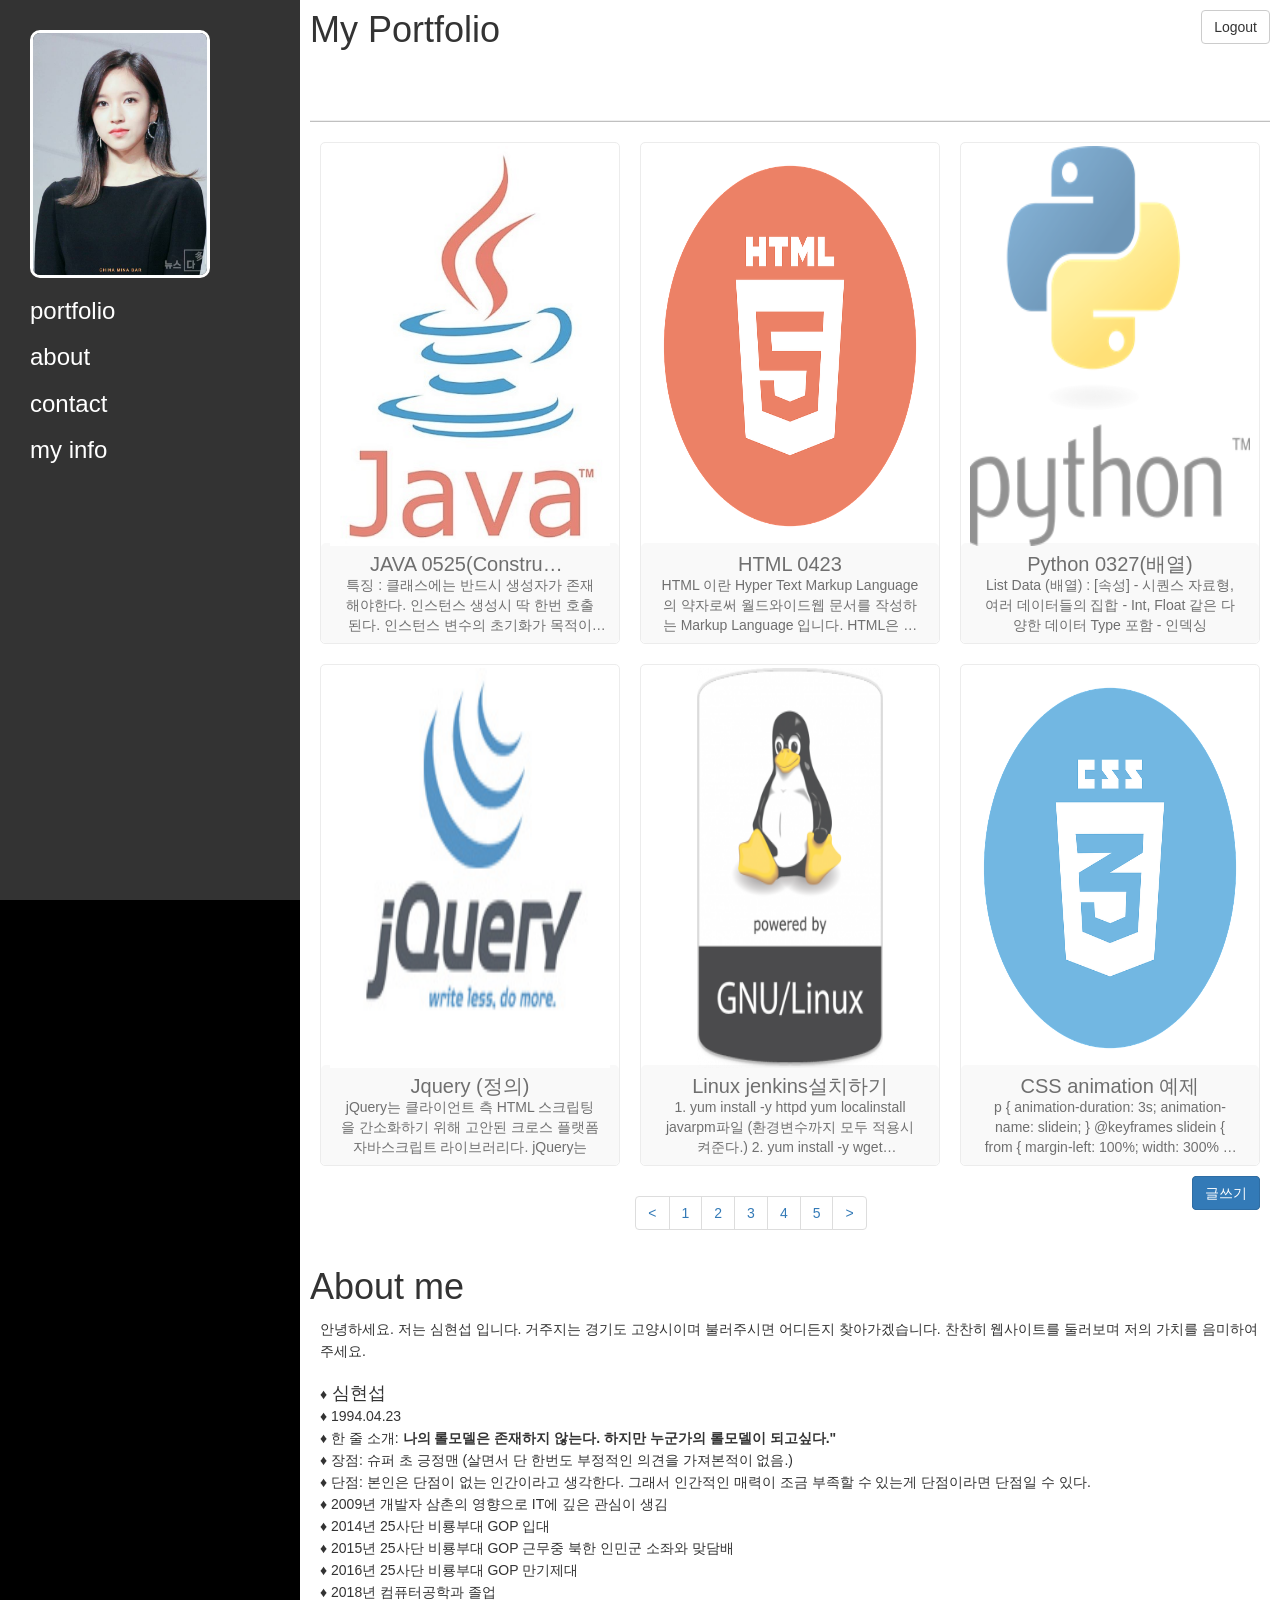
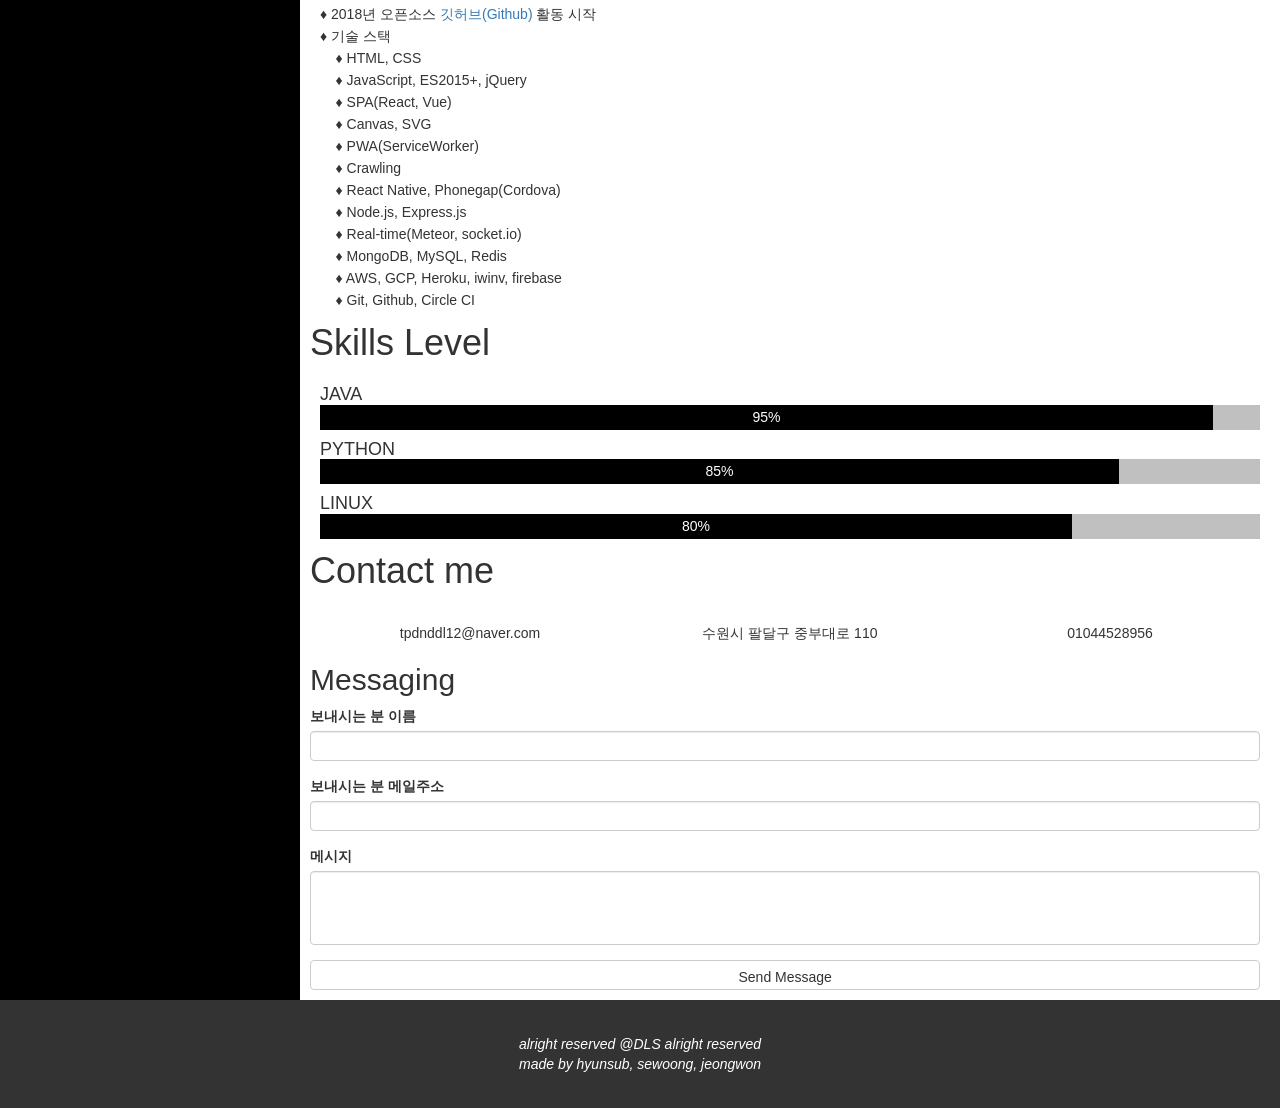
<file: src/main/webapp/resources/ex/index2.html>
<!DOCTYPE html>
<html>
<head>
<meta charset="UTF-8">
<meta name="viewport" content="width=device-width, initial-scale=1.0, maximum-scale=1.0, user-scalable=no, minimum-scale=1.0" />
	<title> Title </title>
	<!-- Latest compiled and minified CSS -->
    <link rel="stylesheet" href="https://maxcdn.bootstrapcdn.com/bootstrap/3.3.7/css/bootstrap.min.css">
    <!-- jQuery library -->
    <script src="https://ajax.googleapis.com/ajax/libs/jquery/3.3.1/jquery.min.js"></script>
    <!-- Latest compiled JavaScript -->
    <script src="https://maxcdn.bootstrapcdn.com/bootstrap/3.3.7/js/bootstrap.min.js"></script>
	
	
	<link rel="shortcut icon" href="img/icon_goodee.png">
	<link href="https://fonts.googleapis.com/css?family=Montserrat" rel="stylesheet">
	<link rel="stylesheet" type="text/css" href="css/dls.css">
	<link rel="stylesheet" type="text/css" href="css/desktop.css">
	<link rel="stylesheet" type="text/css" media = "only screen and (max-width: 1259px)" href="css/laptop.css">
	<link rel="stylesheet" type="text/css" media = "only screen and (max-width: 768px)" href="css/tablet.css">
	<link rel="stylesheet" type="text/css" media = "only screen and (max-width: 425px)" href="css/mobile.css">
	<script src="lib/jquery.min.js"></script>
	<script src="https://ajax.googleapis.com/ajax/libs/jquery/3.3.1/jquery.min.js"></script>
		
</head>

<body>
    <div id="container">
        <div id="left" class="ani">
            
            <div id="img-box">
                <img src="img/profile.jpg">
            </div>
            
            <div class="left-1">
                <div>
                    <a href="index2.html#right-1">
                        <h3 class="pageMove">portfolio</h3>
                    </a>
                </div>
                
                <div>
                    <a href="#right-3">
                        <h3 class="pageMove">about</h3>
                    </a>
                </div>
                
                <div>
                    <a href="#right-4">
                        <h3 class="pageMove">contact</h3>
                    </a>
                </div>
                
                <div>
                    <a href="myinfo.html">
                        <h3 class="pageMove">my info</h3>
                    </a>
                </div>
            </div>
            
        </div>
        
        <div id="right">
            
            <!--  right-1 start -->
            <div id="right-1">
                <hgroup id="hp">
                   <div id="hp-left">
                       
                        <div id="leftMenu">
                            <img src="./img/baseline-dehaze-24px.svg">
                        </div>
                        
                        <h1 id="portfolio">My Portfolio</h1>
                        <div id="filter">
                            <a href="#">ALL</a>
                            <a href="#">JAVA</a>
                            <a href="#">PYTHON</a>
                            <a href="#">LINUX</a>
                        </div>
                    </div>
                    <div id="hp-right">
                        <img src="./img/profile-2.jpg">
                        <div id="logout">
                            <a class="btn btn-default" href="#">Logout</a>
                        </div>
                    </div>
                   <div id="div_hr">
                     <hr>
                   </div>
                </hgroup>
            </div>
            <!--  right-1 end  -->
            
            
            <!--  right-2 portfolio start  -->
            <div id="right-2">
                <article class="arc">
                    
                    <!--#1-->
                    <div class="arc-con dls-third">
                        <div class="arc-box">
                            <div class="arc-box-img">
                                <a href="#" ><img src="./img/java.jpg"></a>
                            </div>
                            <div class="arc-box-text">
                                <h5>JAVA 0525(Constructor)</h5>
                                <p>특징 : 클래스에는 반드시 생성자가 존재해야한다. 인스턴스 생성시 딱 한번 호출된다. 인스턴스 변수의 초기화가 목적이다.</p>
                            </div>
                        </div>
                    </div>
                    
                    <!--#2-->
                    <div class="arc-con dls-third">
                        <div class="arc-box">
                            <div class="arc-box-img">
                                <a href="#" ><img src="./img/html.png"></a>
                            </div>
                            <div class="arc-box-text">
                                <h5>HTML 0423 </h5>
                                <p >HTML 이란 Hyper Text Markup Language 의 약자로써 월드와이드웹 문서를 작성하는 Markup Language 입니다. HTML은 여러 </p>
                            </div>
                        </div>
                    </div>
                    
                    <!--#3-->
                    <div class="arc-con dls-third">
                        <div class="arc-box">
                            <div class="arc-box-img">
                                <a href="#" ><img src="img/python.png"></a>
                            </div>
                            <div class="arc-box-text">
                                <h5>Python 0327(배열)</h5>
                                <p > List Data (배열) : [속성]
                                   - 시퀀스 자료형, 여러 데이터들의 집합
                                   - Int, Float 같은 다양한 데이터 Type 포함
                                   - 인덱싱 
                                </p>
                            </div>
                        </div>
                    </div>
                </article>
                
                <article class="arc">
                   
                    <!--#4-->
                    <div class="arc-con dls-third">
                        <div class="arc-box">
                            <div class="arc-box-img">
                                <a href="#" ><img src="img/jquery.jpg"></a>
                            </div>
                            <div class="arc-box-text">
                                <h5>Jquery (정의)</h5>
                                <p >jQuery는 클라이언트 측 HTML 스크립팅을 간소화하기 위해 고안된 크로스 플랫폼 자바스크립트 라이브러리다. jQuery는 </p>
                            </div>
                        </div>
                    </div>
                    
                    <!--#5-->
                    <div class="arc-con dls-third">
                        <div class="arc-box">
                            <div class="arc-box-img">
                                <a href="#" ><img src="img/linux.png"></a>
                            </div>
                            <div class="arc-box-text">
                                <h5>Linux jenkins설치하기</h5>
                                <p> 1. yum install -y httpd 
                                       yum localinstall javarpm파일 (환경변수까지 모두 적용시켜준다.)
                                    2. yum install -y wget setroubleshoot
                                </p>
                            </div>
                        </div>
                    </div>
                    
                    <!--#6-->
                    <div class="arc-con dls-third">
                        <div class="arc-box">
                            <div class="arc-box-img">
                                <a href="#" ><img src="img/css.png"></a>
                            </div>
                            <div class="arc-box-text">
                                <h5>CSS animation 예제</h5>
                                
                                <p >p {
                                  animation-duration: 3s;
                                  animation-name: slidein;
                                }

                                @keyframes slidein {
                                  from {
                                    margin-left: 100%;
                                    width: 300% d}
                                to {}
                                </p>
                                
                            </div>
                        </div>
                    </div>
                </article>
                
                <div id="writebtn">
                    <input type="button" id="write-btn" class="btn btn-primary"  value="글쓰기">
                </div>
                
                <div class="paging-box">
                <ul class="pagination">
                    <li><a href="#">&lt;</a></li>
                    <li><a href="#">1</a></li>
                    <li><a href="#">2</a></li>
                    <li><a href="#">3</a></li>
                    <li><a href="#">4</a></li>
                    <li><a href="#">5</a></li>
                    <li><a href="#">&gt;</a></li>
                </ul>
                </div>
                
            </div>
            <!--  right-2 end  -->
            
            
            <!--  right-3 about start -->
            <div id="right-3">
                <article id="about">
                    <h1>About me</h1>
                    <p>안녕하세요. 저는 심현섭 입니다. 거주지는 경기도 고양시이며 불러주시면 어디든지 찾아가겠습니다. 찬찬히 웹사이트를 둘러보며 저의 가치를 음미하여 주세요.</p>
                    <br>
                    <p>&diams;<span style="font-size: 18px;"> 심현섭</span></p>
                    <p>&diams; 1994.04.23</p>
                    <p>&diams; 한 줄 소개: <b>나의 롤모델은 존재하지 않는다. 하지만 누군가의 롤모델이 되고싶다."</b></p>
                    <p>&diams; 장점: 슈퍼 초 긍정맨 &#40;살면서 단 한번도 부정적인 의견을 가져본적이 없음.&#41; </p>
                    <p>&diams; 단점: 본인은 단점이 없는 인간이라고 생각한다. 그래서 인간적인 매력이 조금 부족할 수 있는게 단점이라면 단점일 수 있다.</p>
                    <p>&diams; 2009년 개발자 삼촌의 영향으로 IT에 깊은 관심이 생김</p>
                    <p>&diams; 2014년 25사단 비룡부대 GOP 입대</p>
                    <p>&diams; 2015년 25사단 비룡부대 GOP 근무중 북한 인민군 소좌와 맞담배</p>
                    <p>&diams; 2016년 25사단 비룡부대 GOP 만기제대</p>
                    <p>&diams; 2018년 컴퓨터공학과 졸업</p>
                    <p>&diams; 2018년 오픈소스 <a href="https://github.com/simhyunsub" target="_blank">깃허브(Github)</a> 활동 시작</p>
                    <p>&diams; 기술 스택</p>
                    <p>&nbsp;&nbsp;&nbsp;&nbsp;&diams; HTML, CSS</p>
                    <p>&nbsp;&nbsp;&nbsp;&nbsp;&diams; JavaScript, ES2015+, jQuery</p>
                    <p>&nbsp;&nbsp;&nbsp;&nbsp;&diams; SPA(React, Vue)</p>
                    <p>&nbsp;&nbsp;&nbsp;&nbsp;&diams; Canvas, SVG</p>
                    <p>&nbsp;&nbsp;&nbsp;&nbsp;&diams; PWA(ServiceWorker)</p>
                    <p>&nbsp;&nbsp;&nbsp;&nbsp;&diams; Crawling</p>
                    <p>&nbsp;&nbsp;&nbsp;&nbsp;&diams; React Native, Phonegap(Cordova)</p>
                    <p>&nbsp;&nbsp;&nbsp;&nbsp;&diams; Node.js, Express.js</p>
                    <p>&nbsp;&nbsp;&nbsp;&nbsp;&diams; Real-time(Meteor, socket.io)</p>
                    <p>&nbsp;&nbsp;&nbsp;&nbsp;&diams; MongoDB, MySQL, Redis</p>
                    <p>&nbsp;&nbsp;&nbsp;&nbsp;&diams; AWS, GCP, Heroku, iwinv, firebase</p>
                    <p>&nbsp;&nbsp;&nbsp;&nbsp;&diams; Git, Github, Circle CI</p>
                    
                </article>
                <article id="skills">
                    <h1>Skills Level</h1>
                     <div class="skills-con">
                         <h4>JAVA</h4>
                         <div class="bar_100">
                             <div class="sub_bar_95 bar">95%</div>
                         </div>
                     </div>
                     
                      <div class="skills-con">
                         <h4>PYTHON</h4>
                         <div class="bar_100">
                             <div class="sub_bar_85 bar">85%</div>
                         </div>
                      </div>
                      
                      <div class="skills-con">
                         <h4>LINUX</h4>
                         <div class="bar_100">
                             <div class="sub_bar_80 bar">80%</div>
                         </div>
                      </div>
                </article>
            </div>
            <!--  right-3 end  -->
            
            
            <!--  right-4 contant start  -->
            <div id="right-4">
                <article id="contact">
                    <h1>Contact me</h1>
                    <div class="rows">
                       
                        <div class="dls-three contact-text">
                            <p>tpdnddl12@naver.com</p>
                        </div>
                        
                        <div class="dls-three contact-text">
                            <p>수원시 팔달구 중부대로 110</p>
                        </div>
                        
                        <div class="dls-three contact-text">
                            <p>01044528956</p>
                        </div>
                        
                    </div>

                    <article id="contact_info">
                        <h2>Messaging</h2>
                        <div class="form-group">
                            <label for="usr">보내시는 분 이름</label>
                            <input type="text" class="form-control" id="usrName">
                        </div>
                        <div class="form-group">
                            <label for="usr">보내시는 분 메일주소</label>
                            <input type="text" class="form-control" id="usrMail">
                        </div><div class="form-group">
                            <label for="usr">메시지</label>
                        <textarea rows="3" type="text" class="form-control" id="usr"></textarea>
                        </div>

                        <input type="submit" class="btn btn-default" name="send" value="Send Message">

                    </article>
                </article>
            </div>
            <!--  right-4 end  -->
            
        <div id="temp_div" style="background-color: white"></div>
        
        </div>
        
        <!-- ---------------------------------------------- -->
        
        <footer>
            <div>
                alright reserved @DLS alright reserved<br>
                made by hyunsub, sewoong, jeongwon
            </div>
        </footer>
    </div>
   
   
   
   <!-- 로그인 모달 -->
    <div id="login-box">
        
        <form>
            <div class="input-group">
                <span class="input-group-addon"><i class="glyphicon glyphicon-user"></i></span>
                <input id="email" type="text" class="form-control" name="email" placeholder="Email">
            </div>
            <div class="input-group">
                <span class="input-group-addon"><i class="glyphicon glyphicon-lock"></i></span>
                <input id="password" type="password" class="form-control" name="password" placeholder="Password">
            </div>
            <div class="login-btn-box">
            <input type="button" id="joinBtn" class="btn btn-default" value="Join">
            <input type="submit" id="loginBtn" class="btn btn-info" value="Login">
            </div>
        </form>
        
    </div>
    
    <!-- 회원가입 모달 -->
    <div class="join-box">
        <form>
            <div class="join-box-text">
                <h3>회원가입</h3><br>
            </div>
            <div class="input-group join-box-input">
                <input type="text" class="form-control" id="join_email" name="join_email" placeholder="입력하신 메일주소로 이메일 확인용 메일이 발송됩니다.">
            </div>
            <div class="join-btn-box">
            <input type="submit" id="submit_join" class="btn btn-info" value="인증">
            </div>
        </form>
    </div>
    
    <!-- 회원가입 메일 발송 메시지 -->
    <div class="send-mail">
        <form>
            <div class="join-box-text">
                <h3>회원가입</h3><br>
            </div>
            <div class="send-mail-message">
                <p>메일발송을 완료했습니다. 메일계정을 확인해주세요.</p>
            </div>
        </form>
    </div>
    
    <!-- 레이어 -->
    <div id="layer"></div>

    <!-- input type hidden -->
    <input id="check" type="hidden" name="check" value="0">
    
    <div id="left-copy" class="ani">
              
            <div class="left-1">
                <div>
                    <a href="#right-1">
                        <h3 class="pageMove">portfolio</h3>
                    </a>
                </div>
                
                <div>
                    <a href="#right-3" >
                        <h3 class="pageMove">about</h3>
                    </a>
                </div>
                
                <div>
                    <a href="#right-4" >
                        <h3 class="pageMove">contact</h3>
                    </a>
                </div>
                
                <div>
                    <a href="myinfo.html">
                        <h3 class="pageMove">my info</h3>
                    </a>
                </div>
                
            </div>
    </div>
    
<script src="js/main.js"></script>

</body>
</html>
</file>
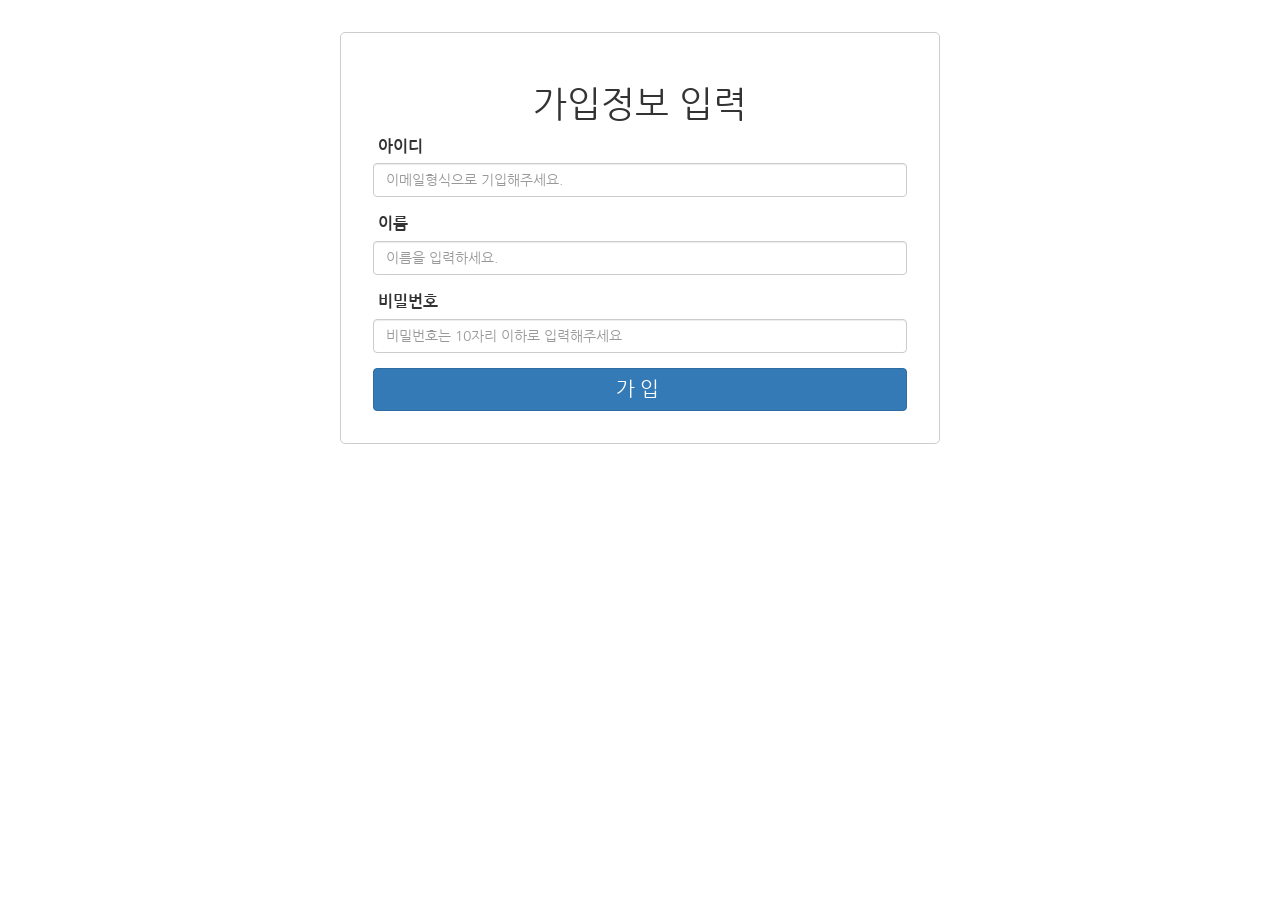
<file: src/main/webapp/resources/ex/join.html>
<!DOCTYPE html>
<html>
<head>
<meta charset="UTF-8">
<meta name="viewport" content="width=device-width, initial-scale=1.0, maximum-scale=1.0, user-scalable=no, minimum-scale=1.0" />
	<title> Title </title>
	<!-- Latest compiled and minified CSS -->
    <link rel="stylesheet" href="https://maxcdn.bootstrapcdn.com/bootstrap/3.3.7/css/bootstrap.min.css">
    <!-- jQuery library -->
    <script src="https://ajax.googleapis.com/ajax/libs/jquery/3.3.1/jquery.min.js"></script>
    <!-- Latest compiled JavaScript -->
    <script src="https://maxcdn.bootstrapcdn.com/bootstrap/3.3.7/js/bootstrap.min.js"></script>
	
	
	<link rel="shortcut icon" href="img/icon_goodee.png">
	<link href="https://fonts.googleapis.com/css?family=Nanum+Gothic" rel="stylesheet">
	<link rel="stylesheet" type="text/css" href="css/dls.css">
	<link rel="stylesheet" type="text/css" href="css/join.css">
	
	<script src="lib/jquery.min.js"></script>
	<script src="https://ajax.googleapis.com/ajax/libs/jquery/3.3.1/jquery.min.js"></script>
    
</head>

<body>
    
    <div class="bodycon">
    <div class="join-con">
        <h1>가입정보 입력</h1>
        <div id="join-1">
            <div class="form-group">
                <label for="usr">아이디</label>
                <input type="email" class="form-control" id="usr" placeholder="이메일형식으로 기입해주세요." required="required">
            </div>
            <div class="form-group">
                <label for="user-Nm">이름</label>
                <input type="text" class="form-control" id="user-Nm" placeholder="이름을 입력하세요." required="required">
            </div>
            
            <div class="form-group">
                <label for="pwd">비밀번호</label>
                <input type="password" class="form-control" id="pwd" placeholder="비밀번호는 10자리 이하로 입력해주세요" maxlength="10" minlength="4" required="required">
            </div>
            
            <div id="join-bottom">
                <button type="submit" class="btn btn-primary" id="joinBtn">가입</button>
            </div>
        </div>
    </div>
    </div>

    <script>
    $("#joinBtn").on("click", function(){
    	
    	var id = $("#usr").val();
    	var userName = $("#user-Nm").val();
    	var password = $("#pwd").val();
    	
    	$.ajax({
    		type:"post",
			url:"/shs/userInsert",
			data : { 
				"id" : id,
				"userName" : userName,
				"password" : password
			}
		}).done(function(data){
			d = JSON.parse(data);
			
			if(d.status == 1){
				alert("성공");
        		location.href = 'index.html';
			}
		})
    	
    });
    </script>
</body>
</html>
</file>
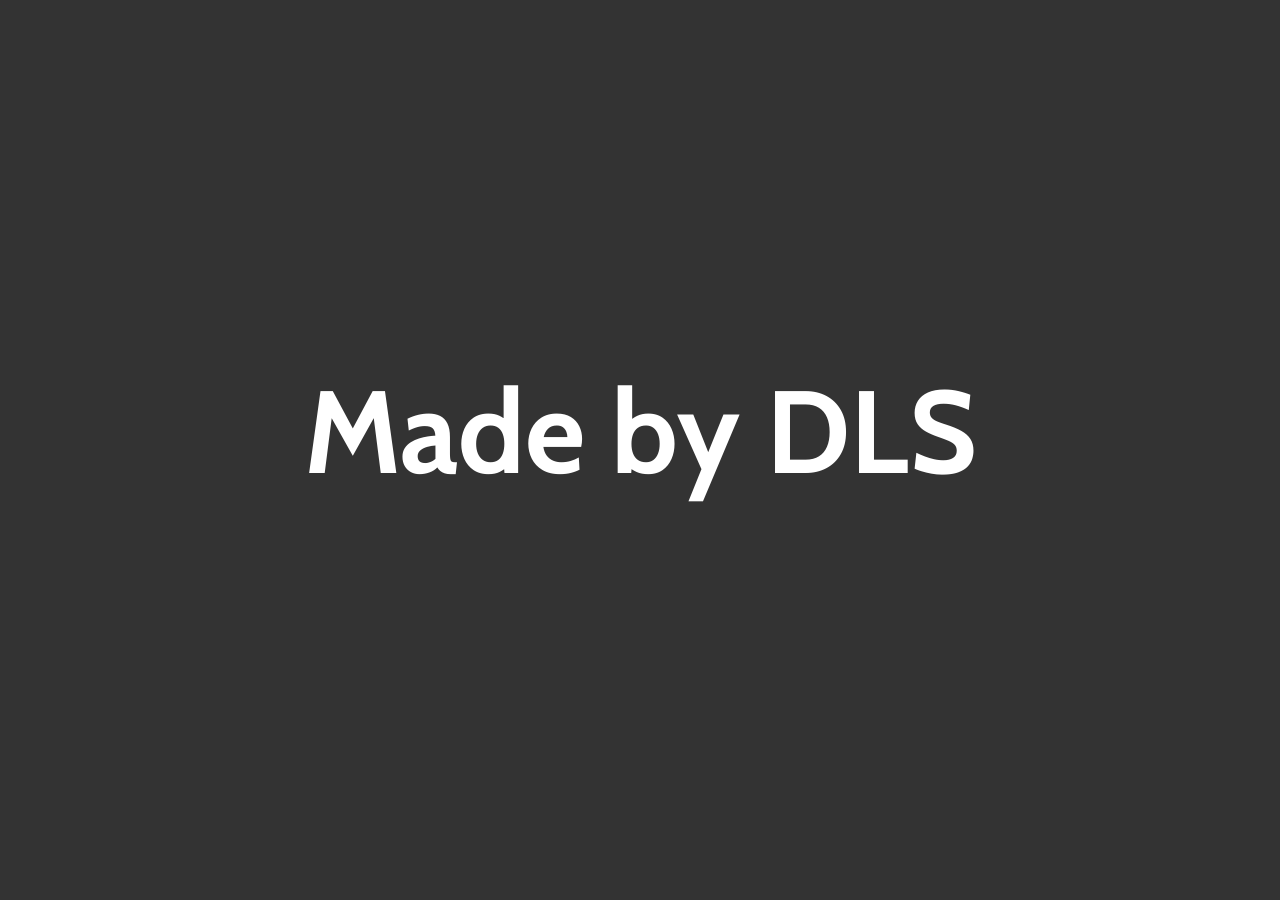
<file: src/main/webapp/resources/ex/opening.html>
<!DOCTYPE html>
<html>
<head>
<meta charset="UTF-8">
<meta name="viewport" content="width=device-width, initial-scale=1.0">
<meta http-equiv="refresh" content="3;url=index.html">
	<title> opening page </title>
	<link href="https://fonts.googleapis.com/css?family=Cabin" rel="stylesheet">
	<link rel="stylesheet" href="css/opening.css">
</head>

<body>
    <div id="opening-bg">
        <div id="opening-top"></div>
        <div id="opening-ment"><p>Made by DLS</p></div>
        <div id="opening-bottom"></div>
    </div>
</body>
</html>
</file>
<file: src/main/webapp/resources/ex/css/dls.css>
/* grid */
.dls-content {max-width: 960px; margin: auto;}
.dls-bi {width: 50%; float: left;}
.dls-third {width: 33.33333%; float: left;}
.dls-top {top: 0; position: fixed!important; width: 100%; z-index: 1;}
/* position */
.dls-display-left {position: absolute; top: 50%; left: 0%; transform: translate(0%, -50%);}
/* text */
.dls-center {text-align: center!important;}
.dls-justify {text-align: justify!important;}
.dls-wide {letter-spacing: 4px;}
.dls-text-white{color:white;}
.dls-text-black{color:black;}
/* font-size */
.dls-tiny{font-size:10px!important}
.dls-small{font-size:12px!important}
.dls-medium{font-size:15px!important}
.dls-large{font-size:18px!important}
.dls-xlarge{font-size:24px!important}
.dls-xxlarge{font-size:36px!important}
.dls-xxxlarge{font-size:48px!important}
.dls-jumbo{font-size:64px!important}
/* margin, padding */
.dls-margin{margin:16px!important}
.dls-margin-top{margin-top:16px!important}
.dls-margin-bottom{margin-bottom:16px!important}
.dls-margin-left{margin-left:16px!important}
.dls-margin-right{margin-right:16px!important}
.dls-padding-small{padding:4px 8px!important}
.dls-padding{padding:8px 16px!important}
.dls-padding-large{padding:12px 24px!important}
.dls-padding-16{padding-top:16px!important;padding-bottom:16px!important}
.dls-padding-24{padding-top:24px!important;padding-bottom:24px!important}
.dls-padding-32{padding-top:32px!important;padding-bottom:32px!important}
.dls-padding-48{padding-top:48px!important;padding-bottom:48px!important}
.dls-padding-64{padding-top:64px!important;padding-bottom:64px!important}
/* float */
.dls-left{float:left!important}
.dls-right{float:right!important}
/* color */
.dls-black {color:#fff!important; background-color: #000!important}
.dls-white {background-color: #fff!important;}
/* opacity */
.dls-opacity, dls-hover-opacity:hover {opacity: 0.60;}.dls-opacity-off,.dls-hover-opacity-off:hover{opacity:1}
/* ul */
.dls-ul {list-style-type: none; padding: 0; margin: 0;}
/* border */
.dls-border-0{border:0!important}.dls-border{border:1px solid #ccc!important}


/* display */
@media (max-width: 767px) .dls-hide-small {display: none!important}
</file>
<file: src/main/webapp/resources/ex/css/desktop.css>
html, body, #container, h1, p, hr, h5, footer{
    margin: 0;
    padding: 0;
}

html {
    box-sizing: border-box;
    font-family: 'Montserrat', sans-serif;
    -webkit-overflow-scrolling : touch;
}

body {
    width: 100%;
    overflow-x:hidden; 
    overflow-y:auto;
    background-color: rgb(0, 0, 0);
}

p{
    width: 100%;
    overflow: hidden;
    text-overflow: ellipsis;
    display: -webkit-box;
    -webkit-box-orient: vertical;
    word-wrap:break-word;
    padding: 0 10px;
}

::-webkit-scrollbar {display:none;}

#container {
    max-width: 1300px;
    margin: auto;
    height: auto;
}

.ani {
    animation-name: slide;
    -webkit-animation-name: slide;
    animation-duration: 1s;
    -webkit-animation-duration: 1s;
}

.ani .left-1 div a h3 {
    animation-name: slide;
    -webkit-animation-name: slide;
    animation-duration: 2s;
    -webkit-animation-duration: 2s;
}

@-webkit-keyframes slide {
    0% {
        opacity: 0;
        transform: translateX(-30%);
    } 
}

#left, #left-copy{
    width: 300px;
    height: 100vh;
    float: left;
    position: fixed;
    top: 0;
    background-color: rgb(51, 51, 51);
    color: white;
    border: 0px;
}

#left-copy {
    display: none;
}

.left-1 div{
    margin-left: 30px;
    border: 0px;
}

.left-1 a {
    text-decoration: none;
    color: white;
}

#right {
    width: calc(100% - 300px);
    float: right;
    background-color: white;
    padding: 10px;
    overflow-y: scroll; -ms-overflow-style: none;
}

#hp-left {
    width: 85%;
    float: left;
}

#leftMenu {
    display: none;
    width: 50px;
}

#leftMenu:hover {
    opacity: 0.5;
    cursor: pointer;
}

#leftMenu img{
    width: 100%;
}

#hp-right {
    width: 15%;
    float: right;
    text-align: right;
}

#hp-right img{
    width: 70px;
    border-radius: 50%;
    display: none;
}

#img-box {
    width: 60%;
    margin-left: 10%;
    margin-top: 30px;
}

#img-box > img {
    width: 100%;
    border-radius: 10px;
    border: 3px solid #fff;
}

.pageMove {
    width: calc((100% + 30px)*0.6);
    cursor: pointer;
}

.pageMove:hover {
    color: black;
    background-color: white;
}

/* right 시작 부분 */
#filter {
    margin-top:20px;
    margin-left: 5px;
    height: 50px;
}

#filter a{
    height: calc( 50px - 14px);
    line-height: 40px;
    text-decoration: none;
    color: black;
    font-size: 1.2em;
    background-color: white;
    padding: 7px;
    display: none;
}

#filter a:hover{
    background-color: #ebe6e6;
}

#login {
    padding: 5px;
}

#login > a {
    text-decoration: none;
    color: black;
}

#div_hr {
    clear: both;
    margin-bottom: 10px;
}

#hp #div_hr > hr{
    height: 1px;
    background-color: silver;
}

#right-2 {
    background-color: white;
}

/* 포트폴리오 컨텐츠를 감싸는 Article */
.arc {
    width: 100%;
    box-sizing: border-box;
}

/* 포트폴리오 컨텐츠 하나하나를 감싸는 DIV 컨텐츠의 width에 영향 */
.arc-box {
    width: 300px;
    box-sizing: border-box;
    margin: 10px auto;
    text-align: center;
    opacity: 0.7;
    border: 1px solid #e4e4e4;
    border-radius: 5px;
}

.arc-box:hover {
    opacity: 1;
    border: 1px solid #c6c6c6;
}

.arc-box img {
    width: 280px;
    height: 400px;
}

.arc-box a{
    position: relative;
    top: 3px;
}

.arc-box > a:hover{
   background-color: antiquewhite;
}

.arc-box-text {
    width: 100%;
    height: 100px;
    text-align: center;
    box-sizing: border-box;
    padding: 10px;
    background-color: #f7f7f7;
    border-radius: 5px;
}

.arc-box-text > h5 {
    max-width: 200px;
    margin: 0 auto;
    font-size: 20px;
    overflow: hidden;
    text-overflow: ellipsis;
    white-space: nowrap;
}

.arc-box-text p{
    width: 100%;
    overflow: hidden;
    text-overflow: ellipsis;
    display: -webkit-box;
    -webkit-line-clamp: 3;
    -webkit-box-orient: vertical;
    word-wrap:break-word;
}

#page {
    clear: both;
    width: 40%;
    margin: 0 auto;
    text-align: center;
}

/* 글쓰기 버튼 */
#writebtn {
    text-align: center;
    background-color: rgb(51,51,51);
    float: right;
    color: white;
    border-radius: 5px;
    margin-right: 10px;
}

#about h1, #skills h1, #contact h1 {
    padding-top: 12px;
    padding-bottom: 12px;
}

#about p {
    line-height: 22px;
    vertical-align: middle;
}

#skills h4{
    margin: 10px 0 0;
}

.skills-con {
    padding: 0 10px;
}

 .bar_100 {
    background-color: silver;
    text-align: center; 
 }
        
 .bar {
     height: calc(30px - 5px);
     line-height: 25px;
     vertical-align: middle;
     background-color: black;
     color: white;
 }

 .sub_bar_95 {width: 95%;}
 .sub_bar_85 {width: 85%;}
 .sub_bar_80 {width: 80%;}

.rows {
    width: 100%
}

.rows div {
    display: inline-block;
    float: left;
    width: 33.333333%;
    text-align: center;
}

.dls-three p{
    width: 100%;
    overflow: hidden;
    text-overflow: ellipsis;
    display: -webkit-box;
    -webkit-line-clamp: 3;
    -webkit-box-orient: vertical;
    word-wrap:break-word;
}

#contact_info {
    clear: both;
    margin-top: 20px;
}

#contact_info input {
    width: 99%;
    height: 30px;
}

#contact_info > :nth-child(7) {
    width: 20%;
    margin-top: 5px;
}

#contact_info h4 {
    margin: 10px 0 0;
}

.contact-text {
    line-height: 60px;
    vertical-align: middle;
}

#usr {
    resize: none; 
    width: 99%;
}

footer {
    float: left;
    height: 10vh;
    width: 100%;
    background-color: rgb(51, 51, 51);
    color: white;
    font-style: italic;
}

footer > div {
    width: 100%;
    margin:auto;
    text-align: center;
    padding: 34px 0;
    background: rgb(51, 51, 51);   
}

#login-box {
    width: 50vw;
    height: 180px;
    min-width: 300px;
    position: fixed;
    top: 30%;
    left: 50%;
    transform: translateX(-50%);
    background-color: white;
    padding: 30px;
    border: 1px solid #ccc;
    border-radius: 5px;
    z-index: 2;
    display: none;
}

.login-btn-box {
    padding-top: 10px;
    width: 100%;
    float: left;
}

.login-btn-box > input {
    width: calc(50% - 5px);
    float: left;
}

.login-btn-box > input[value="Login"] {
    margin-left: 5px;
}

.login-btn-box > input[value="Join"] {
    margin-right: 5px;
}

.input-group:nth-child(1) {
    margin-bottom: 10px;
}

.join-box, .send-mail {
    width: 50vw;
    height: 20vh;
    min-width: 300px;
    position: fixed;
    top: 30%;
    left: 50%;
    transform: translateX(-50%);
    background-color: white;
    padding: 30px;
    border: 1px solid #ccc;
    border-radius: 5px;
    z-index: 2;
    text-align: center;
    
    display: none;
}

.join-box-text h3 {
    margin: 0;
}

.join-box-text p {
    height: 20px;
    line-height: 20px;
    vertical-align: middle;
    margin-bottom: 10px;
}

#join_email {
    border-radius: 5px;
}

.join-box-input {
    width: 100%;
}

.join-btn-box input{
    margin-top: 10px;
    width: 100%;
}

.send-mail-message p {
    line-height: 83px;
    vertical-align: middle;
}

#layer {
    width: 100vw;
    height: 100vh;
    position: fixed;
    top: 0; left: 0;
    z-index: 1;
    background-color: black;
    opacity: 0.7;
    display: none;
}

.paging-box {
    text-align: center;
}


/****************************/
</file>
<file: src/main/webapp/resources/ex/css/laptop.css>
.dls-third {
    width: 50%;
}

/* 포트폴리오 컨텐츠 하나하나를 감싸는 DIV 컨텐츠의 width에 영향 */
.arc-box {
    width: 95%;
    min-width: 200px;
}

.arc-box img {
    width: 100%;
}

footer {
    margin-left: 10vw;
}
</file>
<file: src/main/webapp/resources/ex/css/tablet.css>
#left {
    display: none;
}

body {
    width: 100%;
}

#right {
    width: 100%;
}

#login, #logout {
    margin-top: 100px;
    margin-right: 10px;
}

#hp {
    height: 100px;
}

#logout {
}

#hp-right img {
    display: block;
    float: right;
    margin-right: 10px;
}

#leftMenu {
    display: block;
/*    position: fixed;
    opacity: 0.7;*/
}

/* 포트폴리오 컨텐츠 하나하나를 감싸는 DIV 컨텐츠의 width에 영향 */
.arc-box {
    width: 95%;
    min-width: 180px;
}

.arc-box img {
    width: 100%;
}

footer {
    margin-left: 0;
}

footer, footer > div {
    width: 100%;
}

.side-menu {
    position: fixed;
    top: 0;
    left: 0;
    width: 300px;
    height: 100vh;
    background-color: aqua;
    display: none;
}
</file>
<file: src/main/webapp/resources/ex/css/mobile.css>
body {
    min-width: 320px;
}

.dls-third {
    width: 100%;
}

.rows div {
    width: 100%;
    text-align: center;
}

#filter {
    height: 40px;
}

#filter a{
    font-size: 0.8em;
}

footer, footer > div {
    width: 100%;
}
.dls-third {
    margin: 0;
}

#login-box {
    height: 180px;
}

#login {
    margin-left: -10px;
}

#logout a, #login a {margin-left: -24px;}

#logout a {margin-top: 5px;}
</file>
<file: src/main/webapp/resources/ex/css/join.css>
html {margin:0; padding:0;}
body {width: 100%;}
.bodycon {
    width: 100%;
    height: 454px;
    padding: 32px;
}

.join-con {
    font-family: 'Nanum Gothic', sans-serif;
    padding: 32px;
    max-width: 600px;
    min-width: 300px;
    margin: 0 auto;
    border: 1px solid #ccc;
    border-radius: 5px;
    font-size: 16px;
}

.join-con h1 {
    text-align: center;   
}

#join-bottom {
    text-align: center;
}

#join-bottom button {
    font-family: 'Nanum Gothic', sans-serif;
    width: 100%;
    font-size: 20px;
    letter-spacing: 5px;
}

.form-group > label {
    margin-left: 5px;
}
</file>
<file: src/main/webapp/resources/ex/css/opening.css>
html, body, p {margin: 0; padding: 0;}

#opening-bg {
    width: 100vw;
    height: 100vh;
    background-color: rgb(51, 51, 51);
    animation-name: blink;
    animation-duration: 4.5s;
    animation-iteration-count: 1;
}

#opening-top {
    height: 40vh;
}

#opening-ment {
    height: 20vh;
}

#opening-ment > p {
    font-family: 'Cabin', sans-serif;
    color: white;
    font-size: 13vh;
    font-weight: 700;
    text-align: center;
    animation-name: blink;
    animation-duration: 4.5s;
    animation-iteration-count: 1;
}

@keyframes blink {
    0% {color: white; opacity: 1;}
    100% {color: rgb(51, 51, 51); opacity: 0.4;}
}

#opening-bottom {
    height: 40vh;
}
</file>
